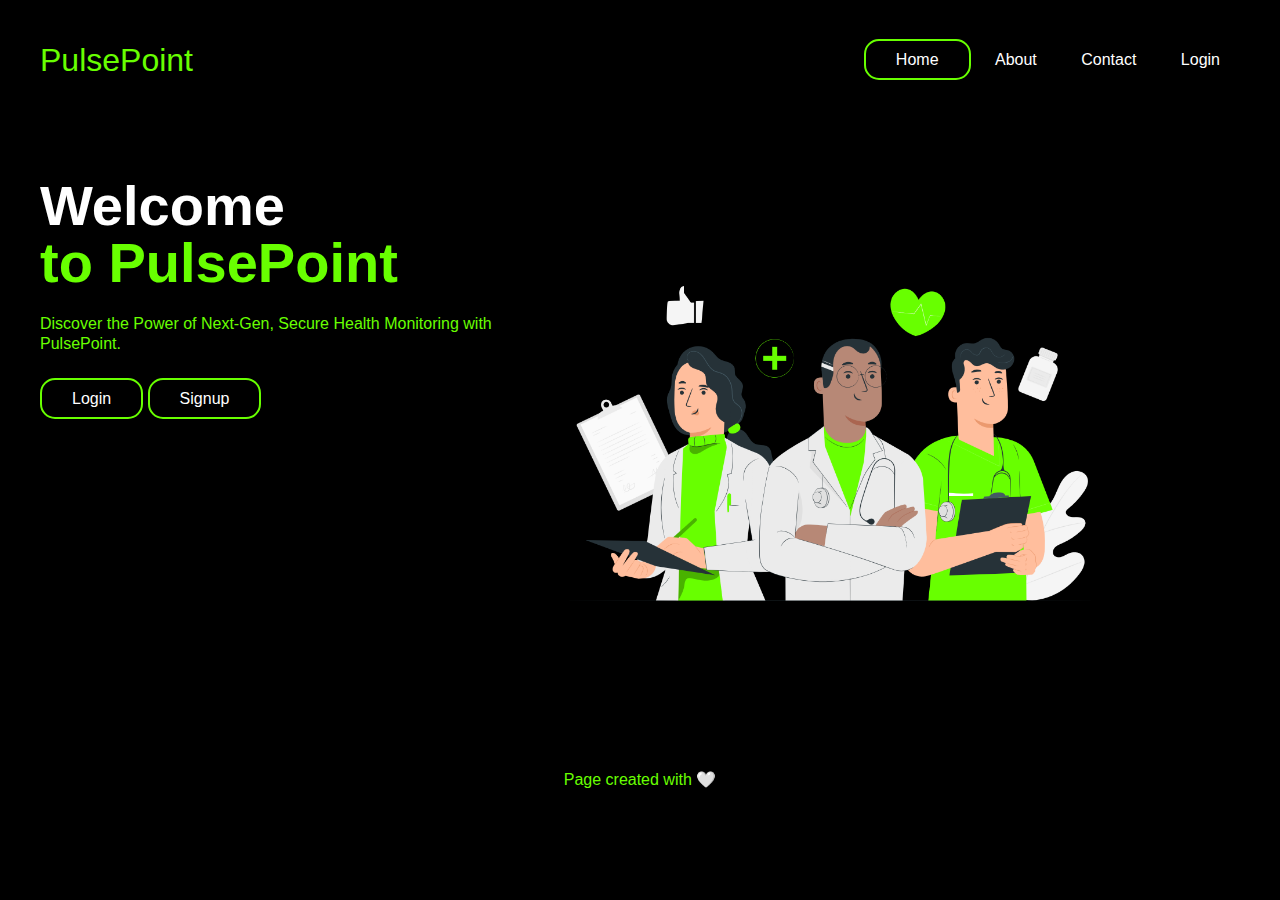
<file: site/index.html>
<!DOCTYPE html>
<html lang="en">
<head>
    <meta charset="UTF-8">
    <meta http-equiv="X-UA-Compatible" content="IE=edge">
    <meta name="viewport" content="width=device-width, initial-scale=1.0">
    <title>PulsePoint</title>
    <link href="./styles/style.css" rel="stylesheet">
    <link href="./styles/media.css" rel="stylesheet">
   
</head>
<body>
    <header>
        <div id="title">
            <h1>PulsePoint</h1>
        </div>
            <ul>
               <a href="./index.html" id="criar-conta"> <li>Home</li></a>
               <a href="#"> <li>About</li></a>
               <a href="#"> <li>Contact</li></a>
               <a href="./login.html"><li>Login</li></a>
            </ul>
    </header>

    <main>
        <aside>
            <h2><span>Welcome</span> </h2>
            <h2>to PulsePoint</h2>
            <p>
                Discover the Power of Next-Gen, Secure Health Monitoring with PulsePoint.
            </p>
            <a href="./login.html" id= "criar-conta"><li>Login</li></a>
            <a href="./signup.html" id= "criar-conta"><li>Signup</li></a>
        </aside>

        <article>
            <img src="./components/images/header_image.png" alt="illustration">
        </article>
    </main>
   
    <footer>
        <h4>Page created with 🤍</h4>
        
      </footer>  
</body>
</html>
</file>
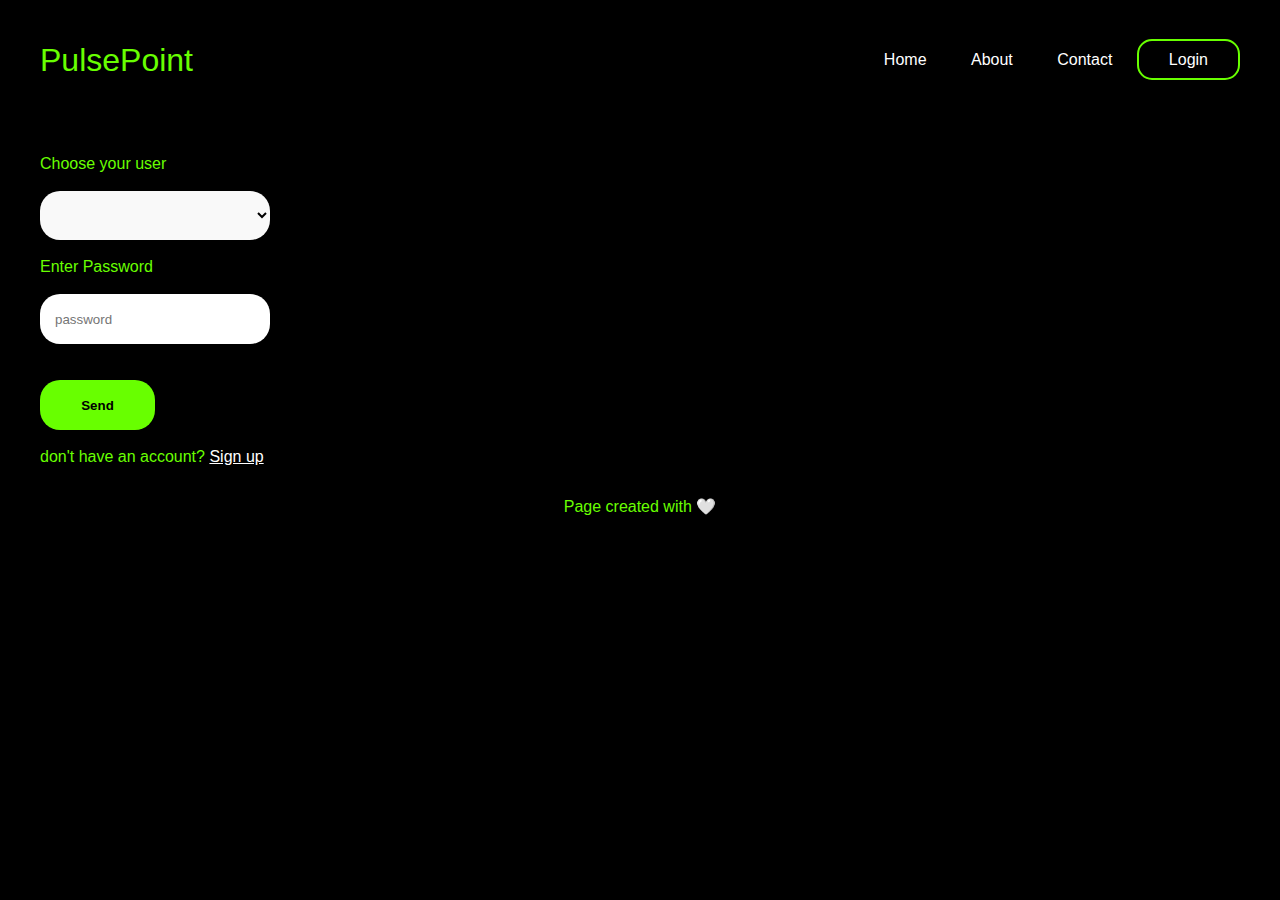
<file: site/login.html>
<!DOCTYPE html>
<html lang="en">

<head>
    <meta charset="UTF-8">
    <meta http-equiv="X-UA-Compatible" content="IE=edge">
    <meta name="viewport" content="width=device-width, initial-scale=1.0">
    <title>PulsePoint</title>
    <link href="./styles/style.css" rel="stylesheet">
    <link href="./styles/media.css" rel="stylesheet">

</head>

<body>
    <header>
        <div id="title">
            <h1>PulsePoint</h1>
        </div>
        <ul>
            <a href="./index.html"> <li>Home</li></a>
            <a href="#"> <li>About</li></a>
            <a href="#"> <li>Contact</li></a>
            <a href="./login.html" id="criar-conta"><li>Login</li></a>
         </ul>
    </header>

    <main>
        <article>
            <form>
                <label for="users">Choose your user</label>
                <br>
                <select name="users" id="users">
                </select>
                <br>
                <label for="textInput">Enter Password</label>
                <br>
                <input id="textInput" type="password" onkeydown="press(event)" onkeyup="release(event)"
                    placeholder="password">
                <br>
                <div id="result"></div>
                <br>
            </form>
            <input type="submit" value="Send" id="entrar" onclick="enviar()">
            <br>
            <br>
            don't have an account? <a href="./signup.html">Sign up</a>
        </article>
    </main>

    <footer>
        <h4>Page created with 🤍</h4>

    </footer>
    <script type="text/javascript" src="./js/script.js"></script>
</body>

</html>
</file>
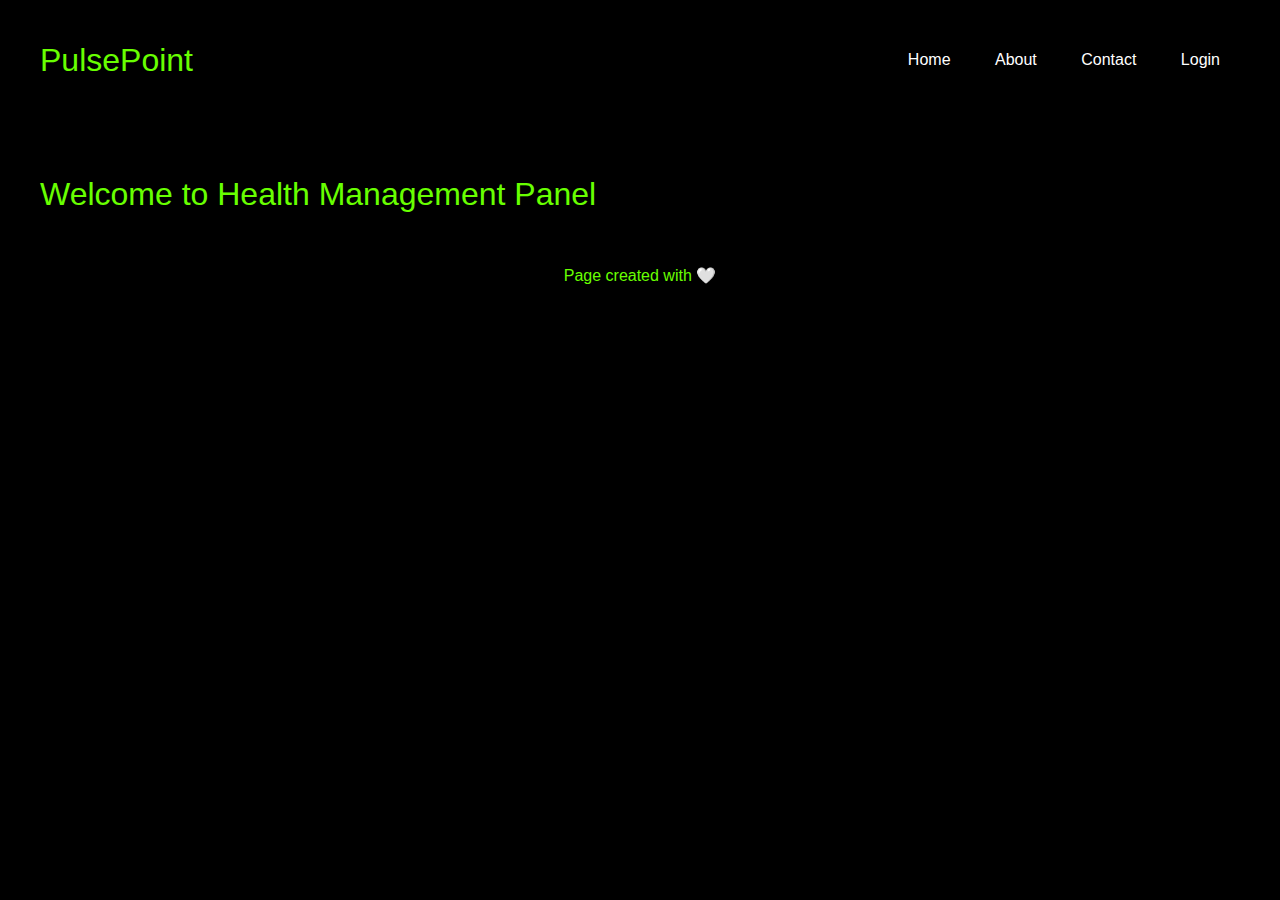
<file: site/painel.html>
<!DOCTYPE html>
<html lang="en">

<head>
  <meta charset="UTF-8">
  <meta http-equiv="X-UA-Compatible" content="IE=edge">
  <meta name="viewport" content="width=device-width, initial-scale=1.0">
  <title>PulsePoint</title>
  <link href="./styles/style.css" rel="stylesheet">
  <link href="./styles/media.css" rel="stylesheet">

</head>

<body>
  <header>
    <div id="title">
      <h1>PulsePoint</h1>
    </div>
    <ul>
      <a href="./index.html"> <li>Home</li></a>
      <a href="#"> <li>About</li></a>
      <a href="#"> <li>Contact</li></a>
      <a href="./login.html"><li>Login</li></a>
  </ul>
  </header>

  <main>
    <h1>Welcome to Health Management Panel</h1>
  </main>

  <footer>
    <h4>Page created with 🤍</h4>

  </footer>
  <script type="text/javascript" src="./js/script.js"></script>
</body>

</html>
</file>
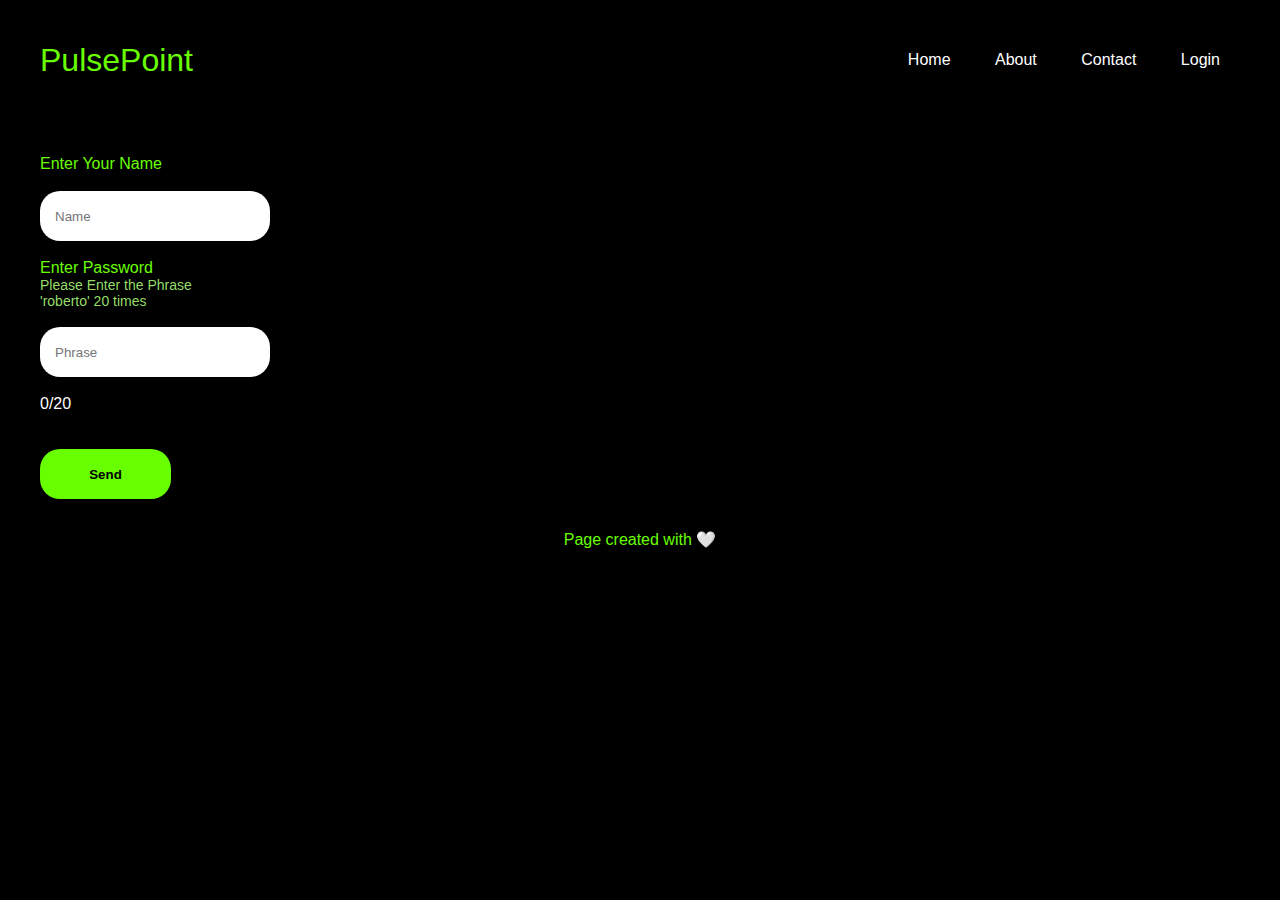
<file: site/signup.html>
<!DOCTYPE html>
<html lang="en">
<head>
    <meta charset="UTF-8">
    <meta http-equiv="X-UA-Compatible" content="IE=edge">
    <meta name="viewport" content="width=device-width, initial-scale=1.0">
    <title>PulsePoint</title>
    <link href="./styles/style.css" rel="stylesheet">
    <link href="./styles/media.css" rel="stylesheet">
   
</head>
<body>
    <header>
        <div id="title">
            <h1>PulsePoint</h1>
        </div>
            <ul>
                <a href="./index.html"> <li>Home</li></a>
                <a href="#"> <li>About</li></a>
                <a href="#"> <li>Contact</li></a>
                <a href="./login.html"><li>Login</li></a>
            </ul>
    </header>

    <main>
        <article>
            
            <form>
                <label for="users">Enter Your Name</label>
                <br>
                <input id="username" type="username" placeholder="Name">
                <br>
                <label for="textInput">Enter Password</label>
                <label for="textInput" id="smallLabel">Please Enter the Phrase 'roberto' 20 times</label>
                <br>
                <input id="phraseInput" type="textInput" onkeydown="press(event)" onkeyup="release(event)" placeholder="Phrase">
                <br>
                <span id="count">0/20</span>
                <br>
                <div id="result"></div>
                <br>
            </form>
            <input type="submit" value="Send" id="entrar" onclick="sendInput()">
        </article>
    </main>
   
    <footer>
        <h4>Page created with 🤍</h4>
        
      </footer>  
      <script type="text/javascript" src="./js/script.js"></script>
</body>
</html>
</file>
<file: site/styles/style.css>
body{
    background-color: #000;
    color: #68ff00;
    font-family: 'Gill Sans', 'Gill Sans MT', Calibri, 'Trebuchet MS', sans-serif;
    max-width: 1200px;
    margin: 0 auto;
    padding: 15px;
}

header{
    display: flex;
    flex-direction: row;
    justify-content: space-between;
    align-items: center;
}

#title{
    flex-direction: column;
    line-height: 10px;

}

li{
    display: inline-block;
    margin: 20px;
}

a{
    color: white;
}

a:hover{
    color: #68ff00;
    transition: 0.3s;
}

#criar-conta{
    border: 2px solid #68ff00;
    padding: 10px;
    border-radius: 15px;

}

#criar-conta:hover{
    background-color: #68ff00;
    color: white;
}

h1{
    font-weight: 200;
}

main{
    display: flex;
    flex-direction: row;
    margin-top: 50px;
}

h2{
    font-size: 56px;
    line-height: 10px;
    font-family: 'Segoe UI', Tahoma, Geneva, Verdana, sans-serif;
}

span{
    color: white;
}

p{
    line-height: 20px;
    max-width: 500px;
}

img{
    width: 580px;
}

form{
    display: flex;
    flex-direction: column;
    width: 70%;
}

#entrar{
    height: 50px;
    width: 50%;
    background-color: #68ff00;
    color: black;
    font-weight: bold;
}

#entrar:hover{
    cursor: pointer;
}

input{
    margin-top: 0px;
    width: 200px;
    height: 20px;
    padding: 15px;
    border-radius: 20px;
    border: none;
    
}

#smallLabel{
    font-size: 14px;
    color: #9ce36df8;
}
#users {
    width: 230px;
    padding: 15px;
    font-size: 16px;
    border: none;
    border-radius: 20px;
    background-color: #f9f9f9; /* Light gray background */
}

footer {
    text-align: center;
    padding: 10px;
    background-color: #000;
    color:#68FF00;
    display: block;
}

h4{
    font-weight: 200; 
}
</file>
<file: site/styles/media.css>
@media screen and (max-width: 760px){
   header{
    flex-direction: column;
   }

   main{
    flex-direction: column;
    text-align: center;
   }

   h2{
    font-size: 38px;
    text-align: center;
    
   }

   p{
    font-size: 14px;
    text-align: center;
    margin: 0 auto;
    width: 100%;
   }

   form{
    margin: 0 auto;
    width: 100%;
   }

   input{
    align-self: center;
   }

   img{
    display: none;
   }

   ul{
    text-align: center;
   }
}
</file>
